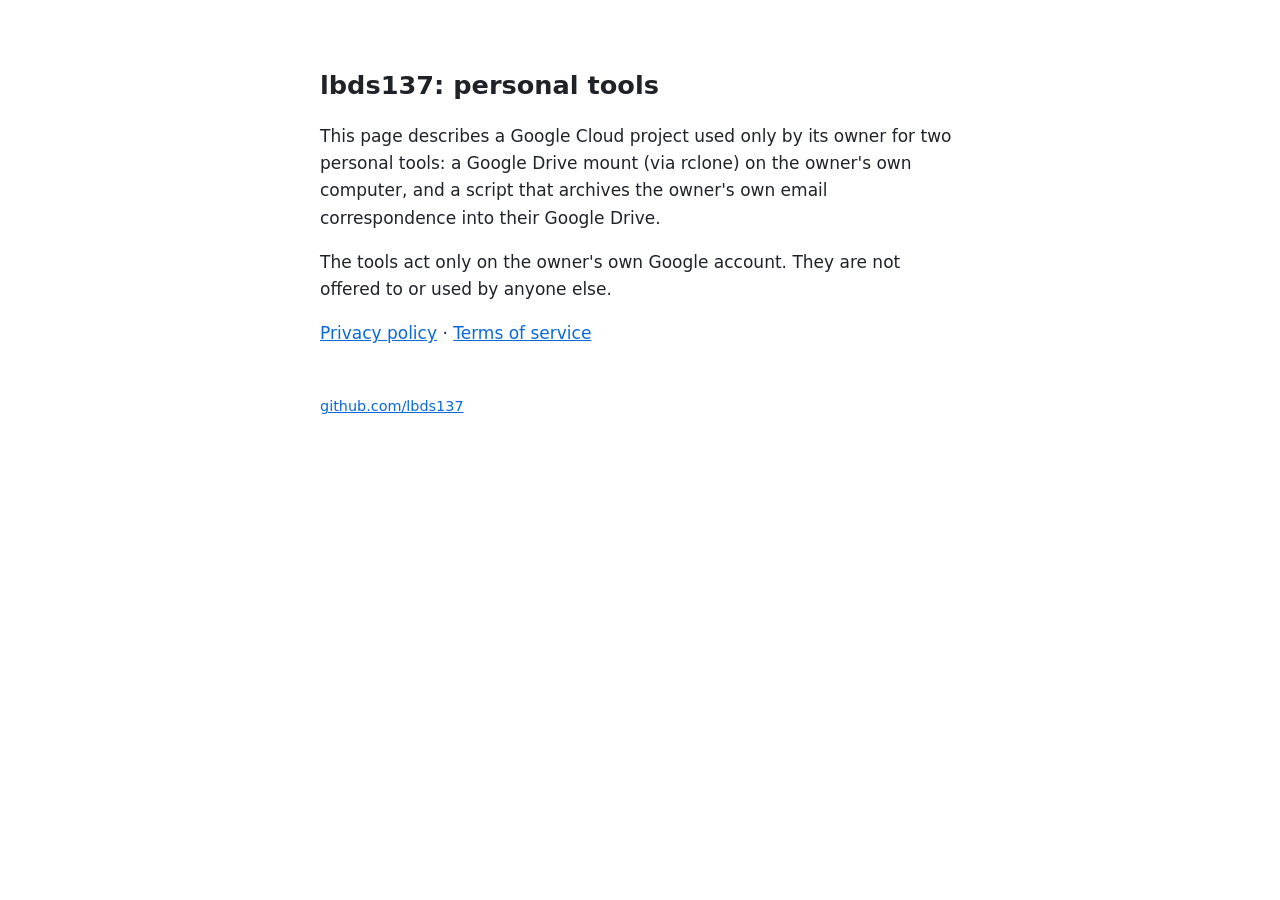
<file: index.html>
<!doctype html>
<html lang="en">
<head>
  <meta charset="utf-8">
  <meta name="viewport" content="width=device-width, initial-scale=1">
  <title>lbds137 personal tools</title>
  <link rel="stylesheet" href="style.css">
</head>
<body>
<main>
  <h1>lbds137: personal tools</h1>
  <p>This page describes a Google Cloud project used only by its owner for two personal tools: a Google Drive mount (via rclone) on the owner's own computer, and a script that archives the owner's own email correspondence into their Google Drive.</p>
  <p>The tools act only on the owner's own Google account. They are not offered to or used by anyone else.</p>
  <p><a href="privacy.html">Privacy policy</a> · <a href="terms.html">Terms of service</a></p>
  <footer><a href="https://github.com/lbds137">github.com/lbds137</a></footer>
</main>
</body>
</html>
</file>
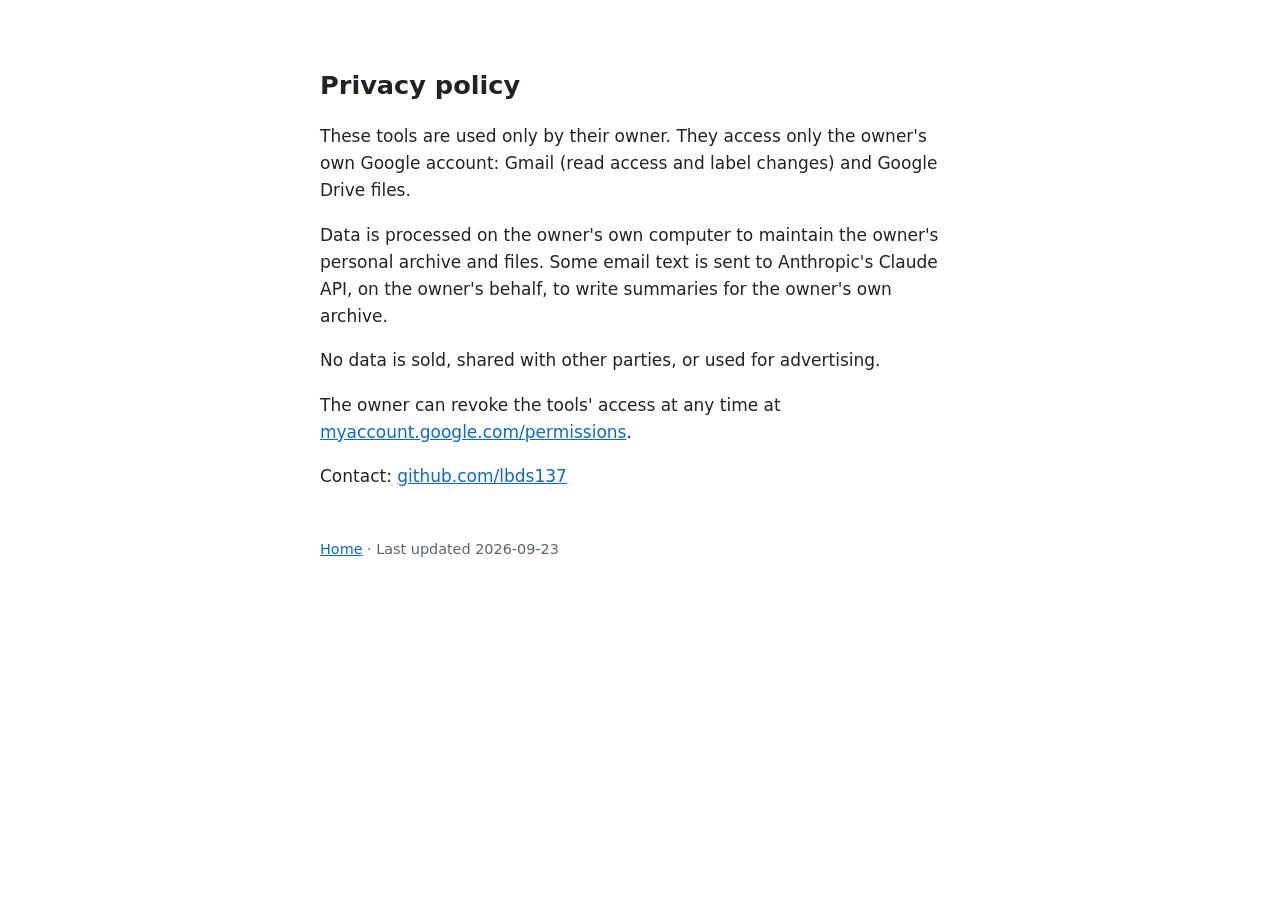
<file: privacy.html>
<!doctype html>
<html lang="en">
<head>
  <meta charset="utf-8">
  <meta name="viewport" content="width=device-width, initial-scale=1">
  <title>Privacy policy · lbds137 personal tools</title>
  <link rel="stylesheet" href="style.css">
</head>
<body>
<main>
  <h1>Privacy policy</h1>
  <p>These tools are used only by their owner. They access only the owner's own Google account: Gmail (read access and label changes) and Google Drive files.</p>
  <p>Data is processed on the owner's own computer to maintain the owner's personal archive and files. Some email text is sent to Anthropic's Claude API, on the owner's behalf, to write summaries for the owner's own archive.</p>
  <p>No data is sold, shared with other parties, or used for advertising.</p>
  <p>The owner can revoke the tools' access at any time at <a href="https://myaccount.google.com/permissions">myaccount.google.com/permissions</a>.</p>
  <p>Contact: <a href="https://github.com/lbds137">github.com/lbds137</a></p>
  <footer><a href="./">Home</a> · Last updated 2026-09-23</footer>
</main>
</body>
</html>
</file>
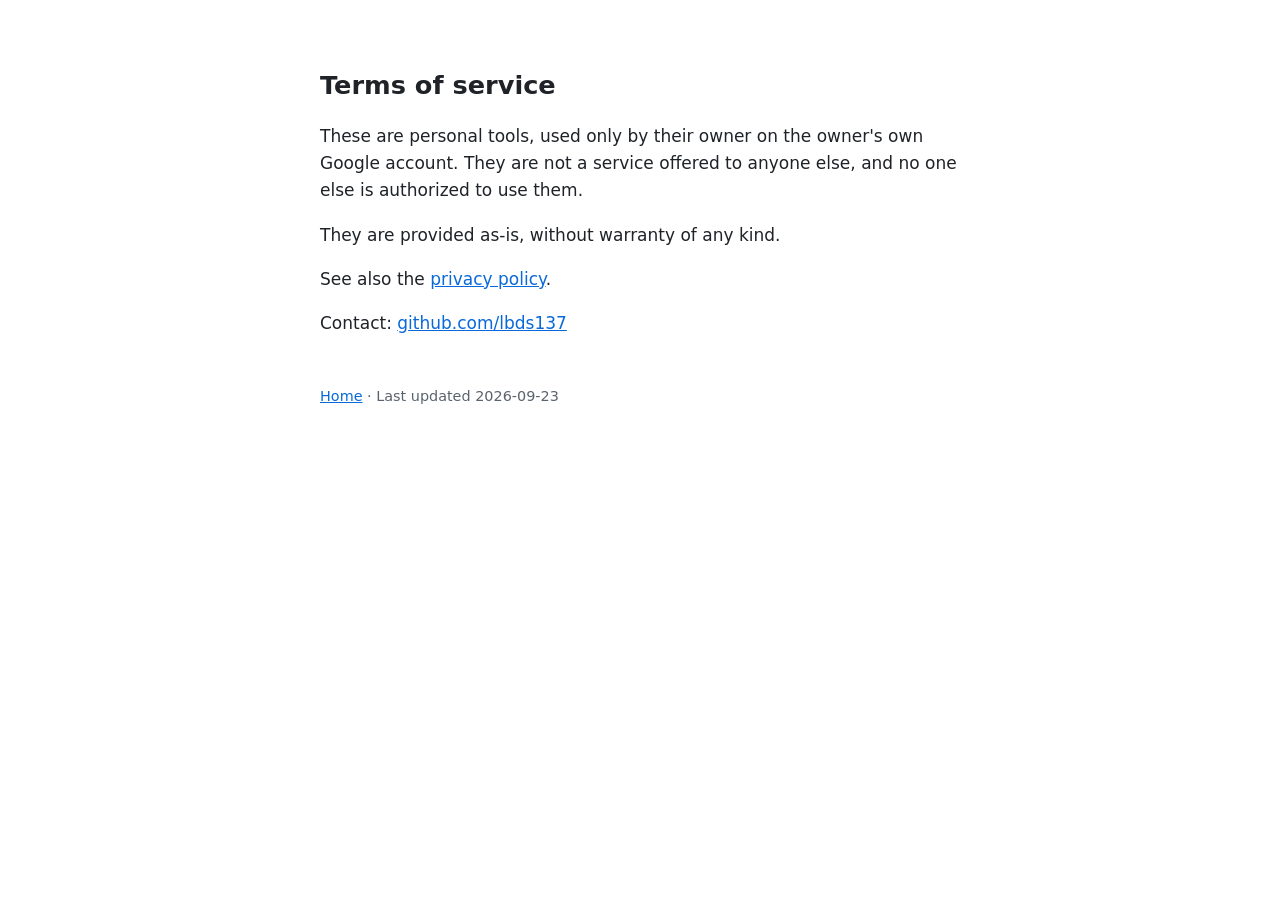
<file: terms.html>
<!doctype html>
<html lang="en">
<head>
  <meta charset="utf-8">
  <meta name="viewport" content="width=device-width, initial-scale=1">
  <title>Terms of service · lbds137 personal tools</title>
  <link rel="stylesheet" href="style.css">
</head>
<body>
<main>
  <h1>Terms of service</h1>
  <p>These are personal tools, used only by their owner on the owner's own Google account. They are not a service offered to anyone else, and no one else is authorized to use them.</p>
  <p>They are provided as-is, without warranty of any kind.</p>
  <p>See also the <a href="privacy.html">privacy policy</a>.</p>
  <p>Contact: <a href="https://github.com/lbds137">github.com/lbds137</a></p>
  <footer><a href="./">Home</a> · Last updated 2026-09-23</footer>
</main>
</body>
</html>
</file>
<file: style.css>
:root { color-scheme: light dark; --fg: #1f2328; --bg: #ffffff; --muted: #59636e; --link: #0969da; }
@media (prefers-color-scheme: dark) { :root { --fg: #e6edf3; --bg: #0d1117; --muted: #9198a1; --link: #4493f8; } }
body { margin: 0; padding: 3rem 1rem; background: var(--bg); color: var(--fg); font: 17px/1.6 system-ui, -apple-system, "Segoe UI", sans-serif; }
main { max-width: 40rem; margin: 0 auto; }
h1 { font-size: 1.6rem; margin-bottom: 0.5rem; }
a { color: var(--link); }
footer { margin-top: 3rem; color: var(--muted); font-size: 0.9rem; }
</file>
